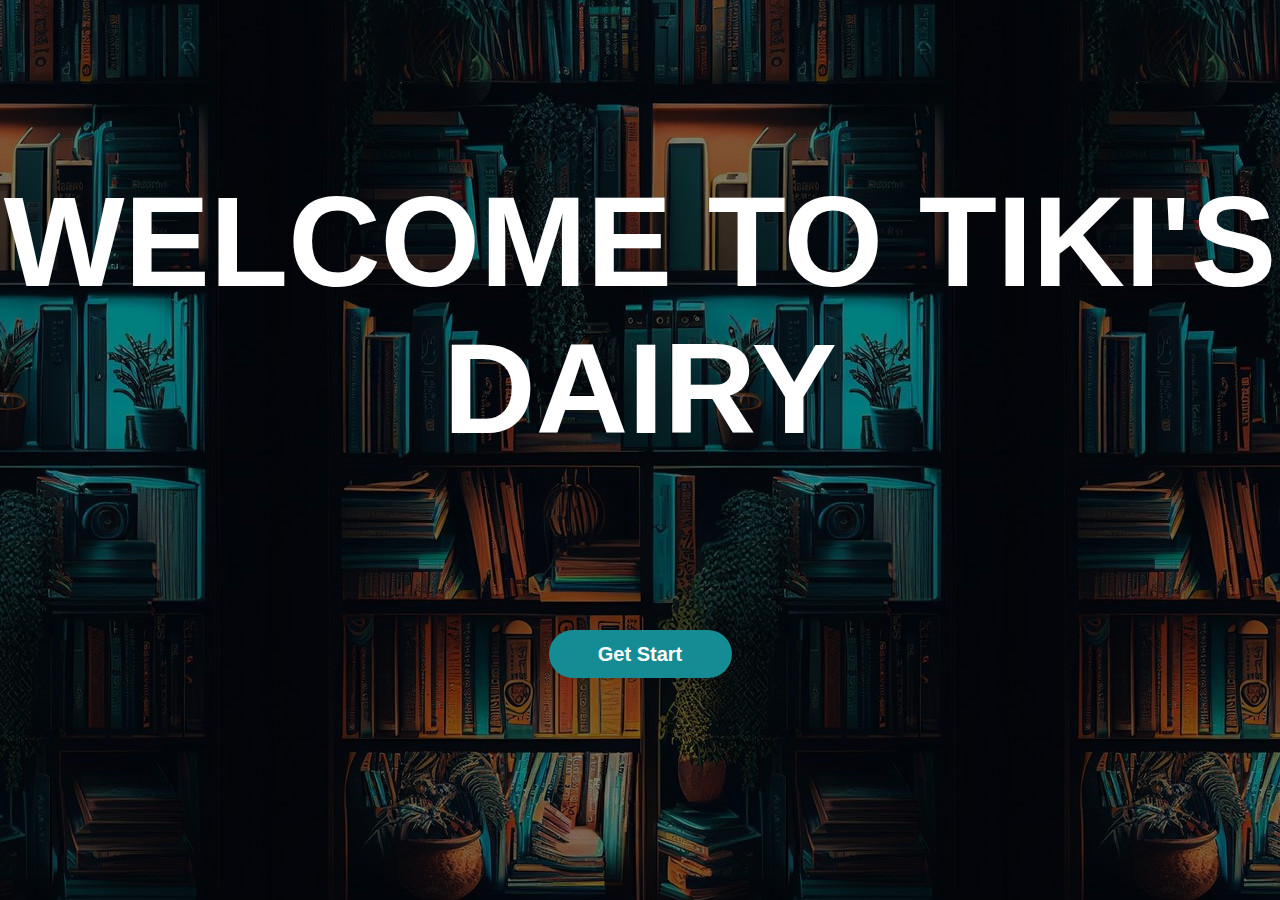
<file: index.html>
<!DOCTYPE html>
<html lang="en">
<head>
    <meta charset="UTF-8">
    <meta name="viewport" content="width=device-width, initial-scale=1.0">
    <title>LandingPage</title>
    <link rel="stylesheet" href="./src/style.css">
</head>
<body>
    <div class="title">
        <h1>WELCOME TO TIKI'S DAIRY</h1>
    </div>
    
    <div class="button">
        <a href="./page/sign-in-page.html">
            <button>Get Start</button>
        </a>
    </div>
</body>
</html>
</file>
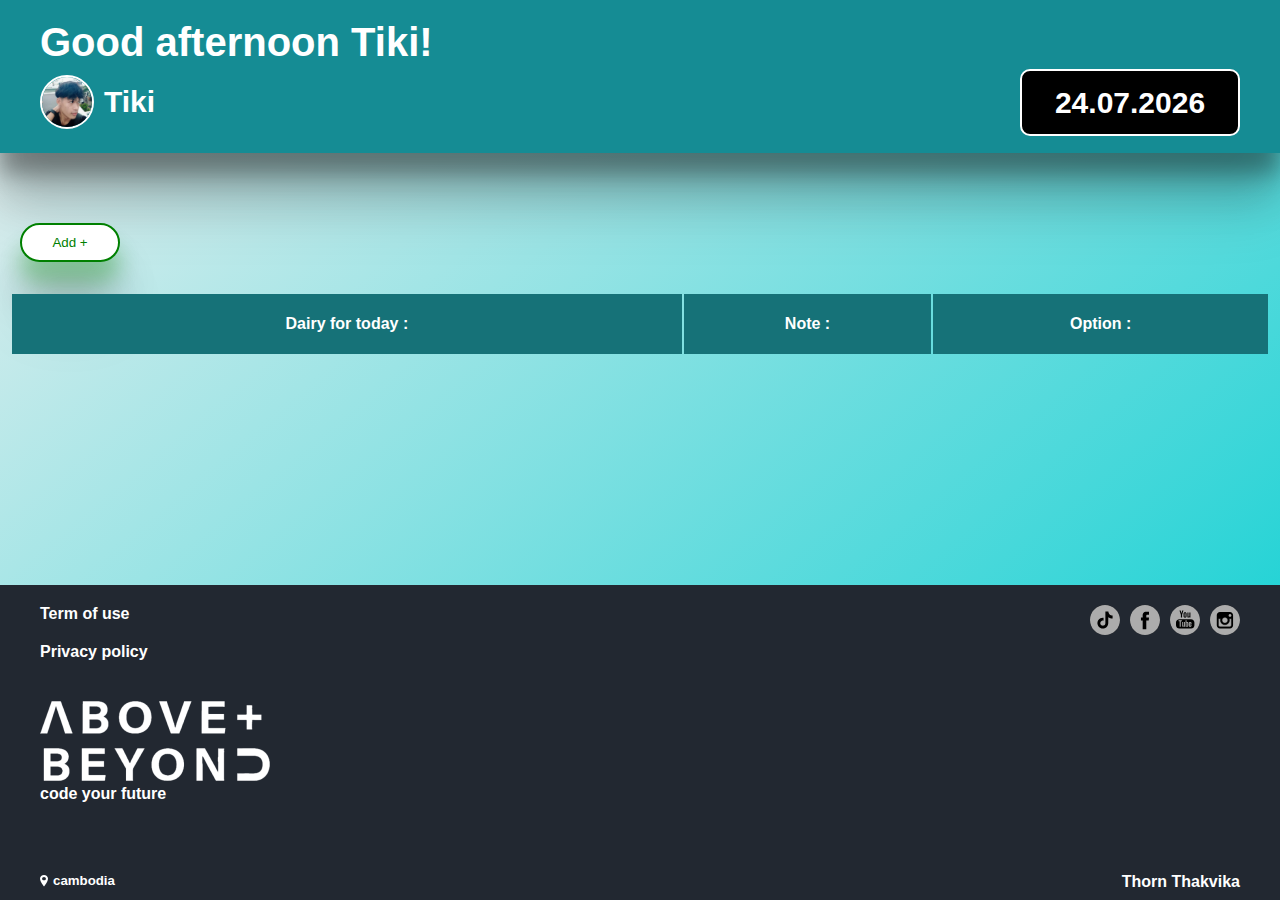
<file: page/home-page.html>
<!DOCTYPE html>
<html lang="en">
<head>
    <meta charset="UTF-8">
    <meta name="viewport" content="width=device-width, initial-scale=1.0">
    <title>HomePage</title>
    <link rel="stylesheet" href="../src/home-page.css">
    <script src="../script/index.js" defer></script>
    <script src="../script/homePage.js" defer></script>
    <script src="../script/crud.js" defer></script>
</head>
<body>

<div id="html-container">
    
    <!-- header  -->
    <header>
        <div class="header-element">
            <time-element></time-element>
            <div class="profile">
                <div id="profile-container">
                    <img id="profile-pic" src="../assets/image/profile.jpg" alt="">
                </div>
                <h3>Tiki</h3>
            </div>
        </div>
        <div class="calendar-element">
            <calendar-element></calendar-element>
        </div>
    </header>

    <!-- crud -->
    <div id="body-container">
        <div class="form_container">

            <form class="create_form">
                <input type="text" class="dairy" placeholder="Dairy">
                <input type="text" class="note" placeholder="Note">
                <button type="button" onclick="add()">Create</button>
            </form>
            <form class="update_form">
                <input type="text" hidden class="id">
                <input type="text" class="new_dairy">
                <input type="text" class="new_note">
                <button type="button" onclick="update()">update</button>
            </form>

            <div class="add_div">
                <button onclick="create()">Add +</button>
            </div>

            <table>
                <thead class="title">
                    <th>Dairy for today :</th>
                    <th>Note :</th>
                    <th>Option :</th>
                </thead>

                <tbody class="data_table"></tbody>
            </table>
        </div>
    </div>
    
    <!-- footer  -->
    <footer-element></footer-element>
</div>

</body>
</html>
</file>
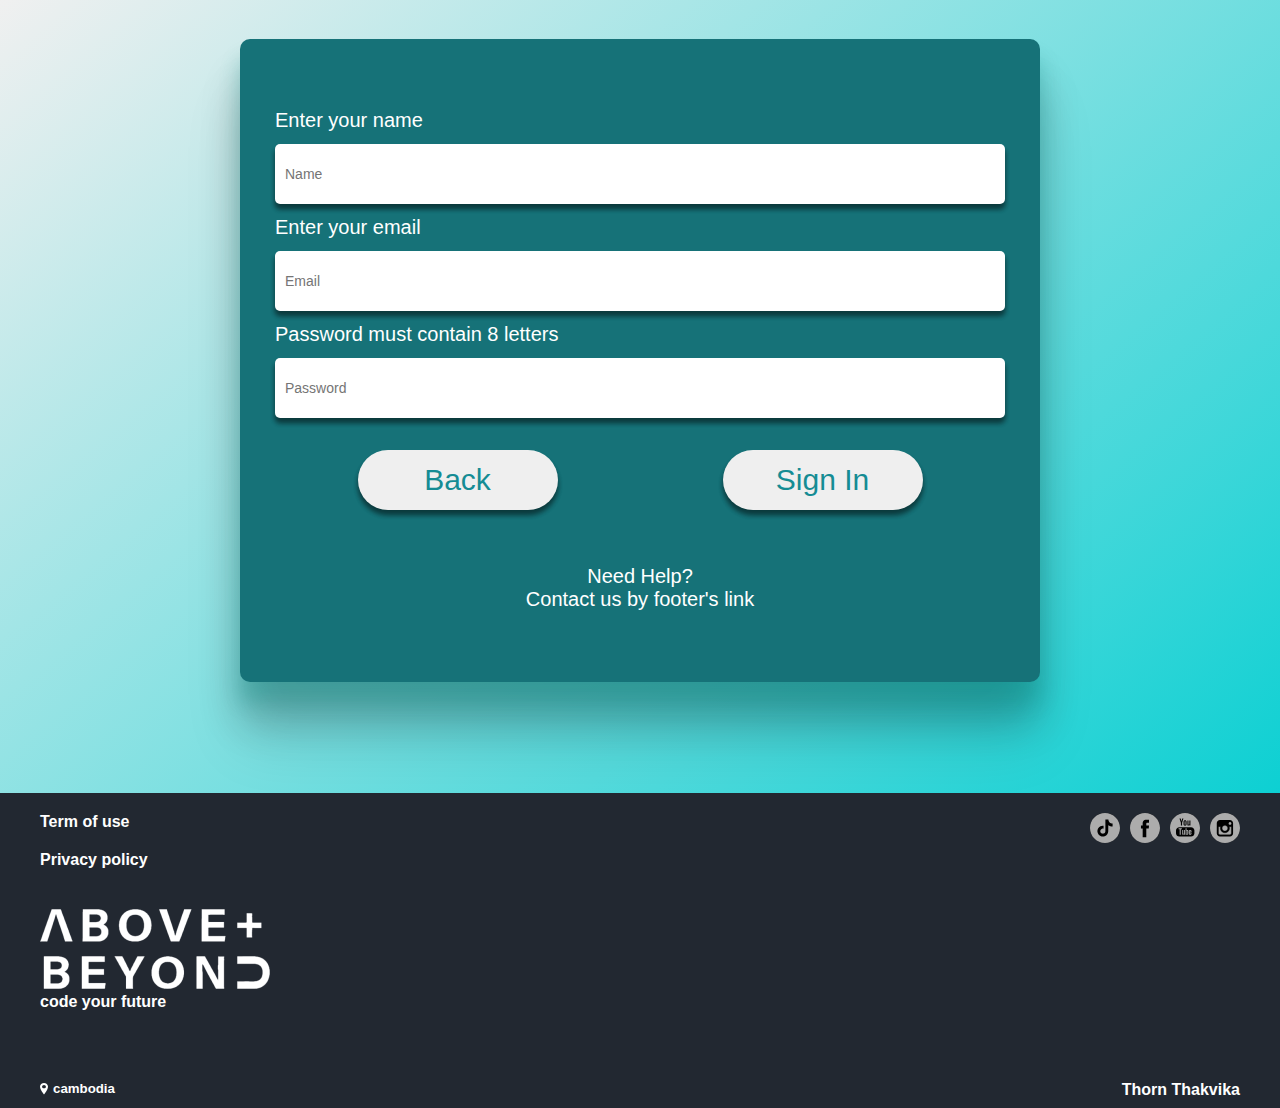
<file: page/sign-in-page.html>
<!DOCTYPE html>
<html lang="en">
<head>
    <meta charset="UTF-8">
    <meta name="viewport" content="width=device-width, initial-scale=1.0">
    <title>Sign In</title>
    <link rel="stylesheet" href="../src/sign-in-page.css">
    <script src="../script/signInPage.js" defer></script>
    <script src="../script/index.js" defer></script>
    <script src="../script/homePage.js"></script>
</head>
<body>

<div id="html-container">
    <div id="body-container">
        
        <!-- sign-in  -->
        <sign-in></sign-in>

        <!-- pop-up  -->
        <div class="pop-up-container">
            <div class="pop-up">
                <div>Error Found</div>
                <p>Something went wrong, please try again!</p>
                <button id="okay" type="submit">Okay</button>
            </div>
        </div>
    </div>

    <!-- footer  -->
    <footer-element></footer-element>
</div>

</body>
</html>
</file>
<file: src/style.css>
* {
    padding: 0%;
    margin: 0%;
}
body {
    background-image: linear-gradient(to bottom, rgba(0, 0, 0, 0.5), rgba(0, 0, 0, 0.5)), url("../assets/image/Artz\ Now\ _\ 1675383921444257793.jpeg");
    height: 100vh;
    width: 100%;
    background-position: center;
}
h1 {
    color: white;
    font-size: 128px;
    font-family: "Anton", sans-serif;
    font-weight: bold;
    transition: 0.3s;
}
.title {
    width: 100%;
    display: flex;
    align-items: center;
    height: 70%;
    text-align: center;
    justify-content: center;
}
@media screen and (max-width: 720px) {
    .title > h1 {
        font-size: 64px;
        transition: 0.3s;
    }
}
.button {
    width: 100%;
    display: flex;
    justify-content: center;
}
button {
    width: 183px;
    height: 48px;
    border-radius: 40px 40px 40px 40px;
    border: none;
    font-size: 20px;
    font-family: "Anton", sans-serif;
    font-weight: bold;
    background-color: #158C94;
    cursor: pointer;
    color: white;
}
a {
    text-decoration: none;
}
</file>
<file: src/home-page.css>
* {
    padding: 0%;
    margin: 0%;
}
body {
    width: 100%;
    height: 100vh;
    background: linear-gradient(140deg, #f0f0f0, #00ced1);
}
#html-container {
    height: 100%;
    display: flex;
    flex-direction: column;
}
#body-container {
    flex-grow: 1;
}

/* header  */
header {
    width: 100%;
    height: 153px;
    background-color: #158C94;
    box-shadow: 0 20px 20px rgba(0, 0, 0, 0.3), 0 40px 40px rgba(0, 0, 0, 0.2), 0 60px 60px rgba(0, 0, 0, 0.1);
    transition: 0.2s;
}
h2 {
    color: white;
    font-size: 40px;
    font-weight: bold;
    transition: 0.3s;
    font-family: "Cabin", sans-serif;
}
h3 {
    color: white;
    font-size: 30px;
    font-family: "Cabin", sans-serif;
}
header > div > .profile {
    display: flex;
    align-items: center;
    gap: 10px;
    font-size: 30px;
    font-weight: bold;
}
#profile-container {
    width: 50px;
    height: 50px;
    overflow: hidden;
    border-radius: 50%;
    border: solid white 2px;
}
#profile-pic {
    padding: 0%;
    width: 100%;
    height: 100%;
    object-fit: cover;
    object-position: bottom;
}
.header-element {
    display: flex;
    flex-direction: column;
    gap: 10px;
    position: relative;
    top: 20px;
    padding-left: 40px;
    padding-right: 40px;
}
.calendar-box {
    width: 216px;
    height: 63px;
    border: 2px solid white;
    background-color: black;
    display: flex;
    justify-content: center;
    border-radius: 10px;
    align-items: center;
}
.calendar{
    font-size: 30px;
    font-family: "Anton", sans-serif;
    font-weight: bold;
    color: white;
}
.calendar-element {
    display: flex;
    justify-content: flex-end;
    position: relative;
    top: -40px;
    padding-right: 40px;
    padding-left: 40px;
    transition: 0.2s;
}
@media screen and (max-width:720px) {
    header {
        height: 220px;
        display: flex;
        flex-direction: column;
        transition: 0.2s;
    }
    header > .calendar-element {
        position: relative;
        top: 40px;
        display: flex;
        justify-content: center;
        transition: 0.2s;
    }
    h2 {
        font-size: 30px;
        transition: 0.3s;
    }
}

/* crud  */
.form_container {
    margin-top: 20px;
    border-radius: 10px;
    padding: 10px;
    display: flex;
    flex-direction: column;
    align-items: center;
    margin-bottom: 50px;
    margin-top: 50px;
    font-family: "Anton", sans-serif;
}

form input {
    width: 200px;
    padding: 10px;
    border-radius: 8px;
    border: 2px solid #158C94;
    box-shadow: 0 20px 20px rgba(11, 144, 133, 0.3), 0 40px 40px rgba(0, 0, 0, 0.2), 0 60px 60px rgba(0, 0, 0, 0.1);
}

form button {
    width: 100px;
    padding: 10px;
    background-color: white;
    color: #167278;
    border-radius: 50px;
    border: solid #158C94 2px;
    cursor: pointer;
    box-shadow: 0 20px 20px rgba(11, 144, 133, 0.3), 0 40px 40px rgba(0, 0, 0, 0.2), 0 60px 60px rgba(0, 0, 0, 0.1);
}
@media screen and (max-width: 576px) {
    form button {
        margin-top: 10px;
        transition: 0.3s;
    }
}

form button:hover {
    background-color: #158C94;
    color: white;
}

.add_div {
    width: 100%;
}

.add_div button {
    width: 100px;
    padding: 10px;
    margin: 10px;
    background-color: white;
    color: green;
    border-radius: 50px;
    border: solid 2px green;
    box-shadow: 0 20px 20px rgba(19, 155, 17, 0.3), 0 40px 40px rgba(0, 0, 0, 0.2), 0 60px 60px rgba(0, 0, 0, 0.1);
}

.add_div  button:hover {
    background-color: rgb(2, 58, 2);
    cursor: pointer;
    color: white;
}

table {
    width: 100%;
    margin-top: 20px;
    text-align: center;
}
.update_form, .create_form {
    padding-left: 10px;
    display: none;
}

table {
    width: 100%;
    margin-top: 20px;
    text-align: center;
}

table button {
    width: 90px;
    cursor: pointer;
    padding: 8px;
    border-radius: 50px;
}

table .edit {
    margin-top: 10px;
    background-color: white;
    color: #563DED;
    border: solid 2px #563DED;
    box-shadow: 0 20px 20px rgba(83, 22, 168, 0.3), 0 40px 40px rgba(0, 0, 0, 0.2), 0 60px 60px rgba(0, 0, 0, 0.1);
}

table .delete {
    margin-top: 10px;
    margin-bottom: 10px;
    background-color: white;
    color: #BD0000;
    border:solid 2px #BD0000;
    box-shadow: 0 20px 20px rgba(152, 23, 23, 0.3), 0 40px 40px rgba(0, 0, 0, 0.2), 0 60px 60px rgba(0, 0, 0, 0.1);
}

table .edit:hover {
    background-color: #563DED;
    color: white;
}

table .delete:hover {
    background-color: #BD0000;
    color: white;
}

.text_box {
    width: 400px;
    height: 50px;
    background-color: #FFFFFF;
    box-shadow: 0 20px 20px rgba(0, 0, 0, 0.3), 0 20px 20px rgba(0, 0, 0, 0.2), 0 20px 20px rgba(0, 0, 0, 0.1);
    word-wrap: break-word;
    overflow-wrap: break-word;
    white-space: normal;
    word-break: break-all;
}
.title th {
    height: 40px;
    padding-top: 10px;
    padding-bottom: 10px;
    background-color: #167278;
    color: white;
}

/* footer  */
footer {
    background-color: #222831;
    width: 100%;
    height: 315px;
    transition: 0.3s;
    position: relative;
    bottom: 0%;
    margin-top: 50px;
}
.footer-main {
    width: 100%;
    display: flex;
    justify-content: space-between;
    color:  white;
    transition: 0.3s;
}
.text {
    padding-top: 20px;
}
img {
    padding-top: 40px;
}
.footer-text {
    padding-left: 40px;
    font-family: "Cabin", sans-serif;
}
.svg {
    padding-right: 40px;
    padding-top: 20px;
    display: flex;
    gap: 10px;
    height: 30px;
}
.footer-under {
    display: flex;
    justify-content: space-between;
    position: relative;
    top: 70px;
    font-family: "Cabin", sans-serif;
}
.location {
    display: flex;
    gap: 5px;
    padding-left: 40px;
    color: white;
}
#name {
    padding-right: 40px;
    color: white;
}
a {
    text-decoration: none;
}
@media screen and (max-width: 500px) {
    footer {
        height: 390px;
        transition: 0.3s;
    }
    .footer-main {
        flex-direction: column;
        transition: 0.3s;
    }
    .svg {
        padding-left: 40px;
        padding-top: 40px;
    }
}
</file>
<file: src/sign-in-page.css>
* {
    padding: 0%;
    margin: 0%;
}
body {
    width: 100%;
    height: 100vh;
    background: linear-gradient(140deg, #f0f0f0, #00ced1);
}
#html-container {
    height: 100vh;
    display: flex;
    flex-direction: column;
}
#body-container {
    flex-grow: 1;
}
section {
    width: 100%;
    height: 70%;
    display: flex;
    justify-content: center;
    align-items: center;
    margin-top: 100px;
}
.container {
    transition: 0.3s;
    width: 800px;
    height: 643px;
    background-color: #167278;
    display: flex;
    gap: 50px;
    flex-direction: column;
    align-items: center;
    justify-content: center;
    border-radius: 10px;
    box-shadow: 0 20px 20px rgba(11, 144, 133, 0.3), 0 40px 40px rgba(0, 0, 0, 0.2), 0 60px 60px rgba(0, 0, 0, 0.1);
}
.div-container {
    width: 100%;
    display: flex;
    flex-direction: column;
    align-items: center;
}
form {
    display: flex;
    flex-direction: column;
    gap: 12px;
}
form input {
    transition: 0.3s;
    width: 720px;
    height: 60px;
    padding-left: 10px;
    border: none;
    border-radius: 5px;
    font-size: 14px;
    box-shadow: 0 5px 5px rgba(0, 0, 0, 0.3), 0 5px 5px rgba(0, 0, 0, 0.2), 0 5px 5px rgba(0, 0, 0, 0.1);
}
form label {
    transition: 0.3s;
    font-size: 20px;
    color: white;
    font-family: "Cabin", sans-serif;
}
.button {
    width: 100%;
    display: flex;
    justify-content: space-around;
    margin-top: 20px;
}
.button button {
    transition: 0.3s;
    width: 200px;
    height: 60px;
    border: none;
    border-radius: 50px;
    color: #158C94;
    font-size: 30px;
    cursor: pointer;
    box-shadow: 0 5px 5px rgba(0, 0, 0, 0.3), 0 5px 5px rgba(0, 0, 0, 0.2), 0 5px 5px rgba(0, 0, 0, 0.1);
}
.button button:hover {
    background-color: #00ced1;
    color: white;
    transition: 0.3s;
}
.container p {
    color: white;
    text-align: center;
    padding-top: 5px;
    font-family: "Cabin", sans-serif;
    font-size: 20px;
    transition: 0.3s;
}

/* pop-up */
.pop-up-container {
    width: 850px;
    height: 700px;
    display: none;
    justify-content: center;
    align-items: center;
    position: absolute;
    z-index: 999;
    left: 50%;
    top: 35%;
    transform: translate(-50%, -50%);
}
.pop-up {
    width: 350px;
    height: 250px;
    background-color:lightgray;
    border-radius: 20px;
    display: flex;
    flex-direction: column;
    justify-content: space-between;
    align-items: center;
}
.pop-up p {
    color :black;
    font-size: 30px;
    text-align: center;
    font-weight: bold;
    font-family: "Cabin", sans-serif;
}
.pop-up div {
    font-family: "Cabin", sans-serif;
    font-weight: 400;
    color: white;
    background-color: darkblue;
    width: 100%;
    height: 40px;
    border-radius: 10px;
    display: flex;
    justify-content: center;
    align-items: center;
}
.pop-up button {
    width: 100px;
    height: 40px;
    border-radius: 50px;
    border: none;
    border:  solid 2px #00ced1;
    background-color: white;
    color: #00ced1;
    cursor: pointer;
    margin-bottom: 20px;
}
.pop-up button:hover {
    background-color:#167278;
    color: white;
}
@media screen and (max-width: 851px) {
    .pop-up-container {
        width: 500px;
    }
    .container {
        width: 480px;
        height: 543px;
        transition: 0.3s;
    }
    form input {
        width: 450px;
        transition: 0.3s;
    }
    .button button {
        width: 120px;
        height: 50px;
        font-size: 20px;
        transition: 0.3s;
    }
    form label {
        font-size: 14px;
        transition: 0.3s;
    }
    .container p {
        font-size: 14px;
        transition: 0.3s;
    }
}
@media screen and (max-width: 501px) {
    .container {
        width: 350px;
        height: 450px;
        transition: 0.3s;
    }
    form input {
        width: 320px;
        height: 40px;
        transition: 0.3s;
    }
    .button button {
        width: 80px;
        height: 30px;
        font-size: 14px;
        transition: 0.3s;
    }
    .pop-up-container {
        width: 360px;
    }
    .pop-up {
        width: 300px;
    }
}

/* footer  */
footer {
    background-color: #222831;
    width: 100%;
    height: 315px;
    transition: 0.3s;
    margin-top: 50px;
}
.footer-main {
    width: 100%;
    display: flex;
    justify-content: space-between;
    color:  white;
    transition: 0.3s;
}
.text {
    padding-top: 20px;
}
img {
    padding-top: 40px;
}
.footer-text {
    padding-left: 40px;
    font-family: "Cabin", sans-serif;
}
.svg {
    padding-right: 40px;
    padding-top: 20px;
    display: flex;
    gap: 10px;
    height: 30px;
}
.footer-under {
    display: flex;
    justify-content: space-between;
    position: relative;
    top: 70px;
    font-family: "Cabin", sans-serif;
}
.location {
    display: flex;
    gap: 5px;
    padding-left: 40px;
    color: white;
}
#name {
    padding-right: 40px;
    color: white;
}
a {
    text-decoration: none;
}
@media screen and (max-width: 500px) {
    footer {
        height: 390px;
        transition: 0.3s;
    }
    .footer-main {
        flex-direction: column;
        transition: 0.3s;
    }
    .svg {
        padding-left: 40px;
        padding-top: 40px;
    }
}
</file>
